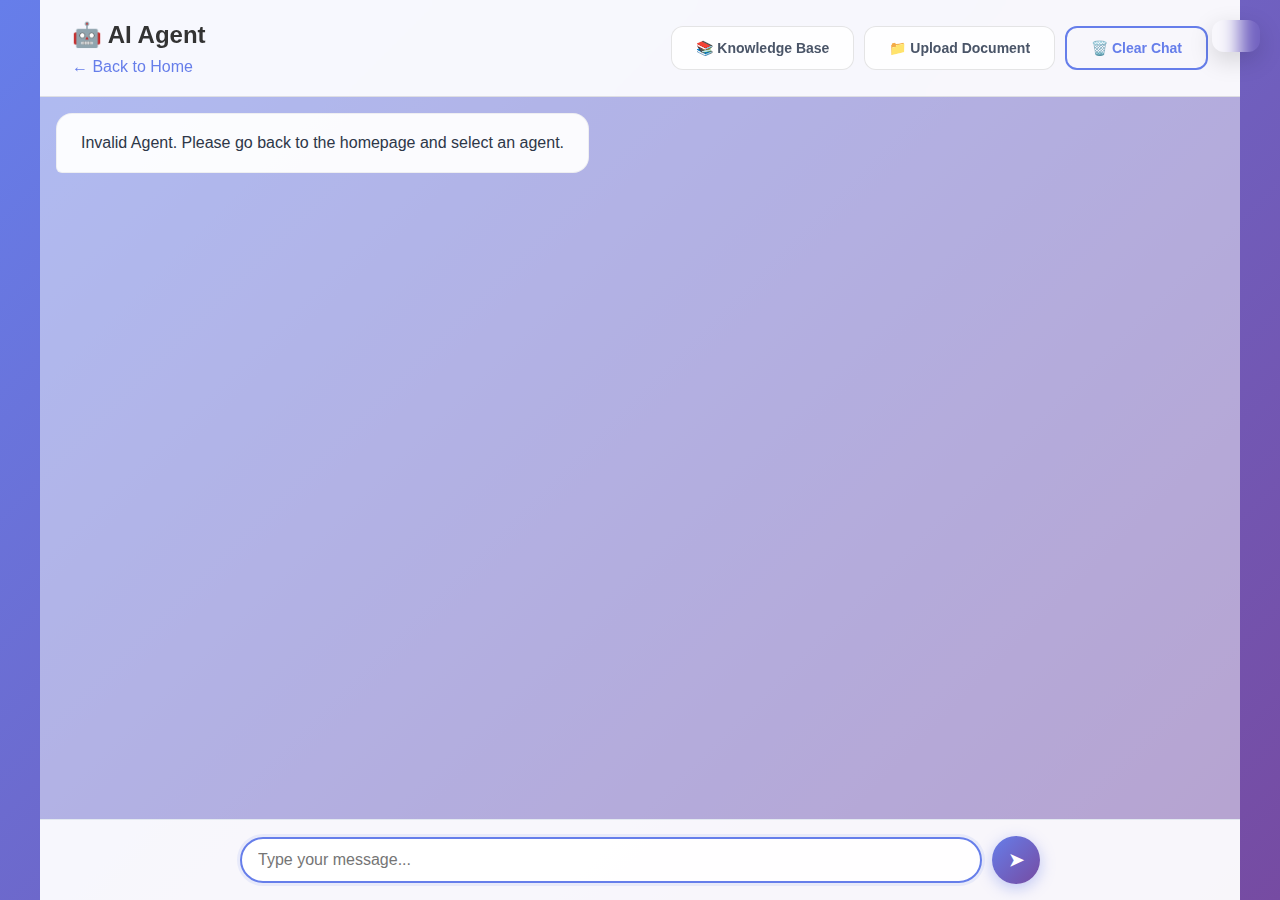
<file: templates/chat.html>
<!DOCTYPE html>
<html lang="en">
<head>
    <meta charset="UTF-8">
    <meta name="viewport" content="width=device-width, initial-scale=1.0">
    <title>Chat - SAS Agent</title>
    <link rel="stylesheet" href="/static/css/style.css">
</head>
<body>
    <div class="container chat-container">
        <header class="chat-header">
            <div class="agent-info">
                <h1 id="agent-name">🤖 Agent Chat</h1>
                <a href="/" class="back-link">← Back to Home</a>
            </div>
            <div class="chat-actions">
                <button class="btn btn-secondary" id="manage-docs-btn">
                    📚 Knowledge Base
                </button>
                <button class="btn btn-secondary" id="upload-doc-btn">
                    📁 Upload Document
                </button>
                <button class="btn btn-outline" id="clear-chat-btn">
                    🗑️ Clear Chat
                </button>
            </div>
        </header>

        <div id="upload-section" class="upload-section" style="display: none;">
            <button class="modal-close-btn" id="close-upload-btn">&times;</button>
            <div class="upload-container">
                <form id="upload-form" enctype="multipart/form-data">
                    <div class="file-upload-area">
                        <input type="file" id="file-input" name="file" accept=".txt,.pdf,.md" required>
                        <label for="file-input" class="file-upload-label">
                            <div class="upload-icon">📄</div>
                            <div class="upload-text">
                                <strong>Choose a file</strong> or drag & drop
                                <br><small>Supported: TXT, PDF, MD</small>
                            </div>
                        </label>
                    </div>
                    <button type="submit" class="btn btn-primary">
                        ⬆️ Upload & Process
                    </button>
                </form>
            </div>
        </div>

        <div class="chat-messages" id="chat-messages"></div>
        <div class="chat-input-container">
            <form id="chat-form" class="chat-input-form">
                <input type="text" id="message-input" placeholder="Type your message..." autocomplete="off" required>
                <button type="submit" class="send-button"><span class="send-icon">➤</span></button>
            </form>
        </div>
        <div id="status-message" class="status-message"></div>
    </div>

    <div class="modal-overlay" id="documents-modal-overlay">
        <div class="modal-container">
            <div class="modal-header">
                <h2>Agent Knowledge Base</h2>
                <button class="modal-close-btn" id="modal-close-btn">&times;</button>
            </div>
            <div class="documents-list" id="documents-list-container"></div>
        </div>
    </div>

    <script src="/static/js/app.js"></script>
    <script>
    document.addEventListener('DOMContentLoaded', function() {
        // --- 1. GET ELEMENTS ---
        const urlParams = new URLSearchParams(window.location.search);
        const agentId = urlParams.get('agent_id');
        const agentName = urlParams.get('agent_name') || 'AI Agent';

        const knowledgeBaseBtn = document.getElementById('manage-docs-btn');
        const modalOverlay = document.getElementById('documents-modal-overlay');
        const modalCloseBtn = document.getElementById('modal-close-btn');
        const documentsListContainer = document.getElementById('documents-list-container');
        const fileInput = document.getElementById('file-input');
        const uploadLabelText = document.querySelector('.file-upload-label .upload-text');
        const closeUploadBtn = document.getElementById('close-upload-btn');
        const chatForm = document.getElementById('chat-form');
        const uploadForm = document.getElementById('upload-form');
        const messageInput = document.getElementById('message-input');
        const uploadDocBtn = document.getElementById('upload-doc-btn');
        const clearChatBtn = document.getElementById('clear-chat-btn');
        const messagesContainer = document.getElementById('chat-messages');

        // --- 2. DEFINE FUNCTIONS ---
        async function showDocumentsModal() {
            if (!agentId) return;
            modalOverlay.classList.add('visible');
            documentsListContainer.innerHTML = '<div class="loading">Loading documents...</div>';
            try {
                const response = await fetch(`/api/agent/${agentId}/documents`);
                if (!response.ok) throw new Error('Network response was not ok');
                const documents = await response.json();
                if (documents.length === 0) {
                    documentsListContainer.innerHTML = '<p>No documents have been uploaded for this agent yet.</p>';
                } else {
                    let documentsHTML = '';
                    documents.forEach(doc => {
                        documentsHTML += `<div class="document-item" id="doc-item-${doc.id}"><span>${doc.filename}</span><button class="delete-btn" data-doc-id="${doc.id}" title="Delete document">🗑️</button></div>`;
                    });
                    documentsListContainer.innerHTML = documentsHTML;
                }
            } catch (error) {
                console.error("Failed to fetch documents:", error);
                documentsListContainer.innerHTML = '<p style="color: red;">Could not load documents.</p>';
            }
        }

        async function loadChatHistory() {
            if (!agentId) {
                messagesContainer.innerHTML = `<div class="welcome-message"><div class="message agent-message"><div class="message-content"><p>Invalid Agent. Please go back to the homepage and select an agent.</p></div></div></div>`;
                return;
            }
            try {
                const response = await fetch(`/api/agent/${agentId}/history`);
                if (!response.ok) throw new Error('Failed to fetch history');
                const history = await response.json();
                if (history.length === 0) {
                    messagesContainer.innerHTML = `<div class="welcome-message"><div class="message agent-message"><div class="message-content"><p>👋 Hello! I'm ${agentName}. Upload a document to give me knowledge, then ask me questions!</p></div></div></div>`;
                } else {
                    messagesContainer.innerHTML = '';
                    history.forEach(messagePair => {
                        if (messagePair.user_message) addMessage(messagePair.user_message, 'user');
                        if (messagePair.agent_response) addMessage(messagePair.agent_response, 'agent');
                    });
                }
            } catch (error) { 
                console.error("Error loading chat history:", error);
                messagesContainer.innerHTML = `<div class="message error-message"><div class="message-content">Could not load chat history. Please check the server connection and refresh.</div></div>`;
            }
        }
        
        function addMessage(content, type, sources = null) {
            const messageDiv = document.createElement('div');
            messageDiv.className = `message ${type}-message`;
            let messageHTML = `<div class="message-content">${formatMessage(content)}</div>`;
            if (sources && sources.length > 0) {
                messageHTML += `<div class="message-sources"><strong>Sources:</strong>`;
                sources.forEach(source => { messageHTML += `<span class="source-tag">${source.filename}</span>`; });
                messageHTML += '</div>';
            }
            messageDiv.innerHTML = messageHTML;
            messagesContainer.appendChild(messageDiv);
            messagesContainer.scrollTop = messagesContainer.scrollHeight;
            return messageDiv;
        }

        function formatMessage(content) { return content.replace(/\n/g, '<br>'); }
        
        function addTypingIndicator() {
            const typingDiv = document.createElement('div');
            const id = 'typing-' + Date.now();
            typingDiv.id = id;
            typingDiv.className = 'message agent-message typing-indicator';
            typingDiv.innerHTML = `<div class="message-content"><div class="typing-dots"><span></span><span></span><span></span></div></div>`;
            messagesContainer.appendChild(typingDiv);
            messagesContainer.scrollTop = messagesContainer.scrollHeight;
            return id;
        }
        
        function removeTypingIndicator(id) {
            const element = document.getElementById(id);
            if (element) { element.remove(); }
        }

        function toggleUpload() {
            const uploadSection = document.getElementById('upload-section');
            const isVisible = uploadSection.style.display !== 'none';
            uploadSection.style.display = isVisible ? 'none' : 'block';
        }

        function clearChat() {
            if (confirm('Are you sure you want to clear the chat history on screen?')) {
                loadChatHistory();
            }
        }

        // --- 3. ATTACH EVENT LISTENERS ---
        knowledgeBaseBtn.addEventListener('click', showDocumentsModal);
        modalCloseBtn.addEventListener('click', () => modalOverlay.classList.remove('visible'));
        modalOverlay.addEventListener('click', (e) => { if (e.target === modalOverlay) { modalOverlay.classList.remove('visible'); } });
        uploadDocBtn.addEventListener('click', toggleUpload);
        clearChatBtn.addEventListener('click', clearChat);
        
        documentsListContainer.addEventListener('click', async (e) => {
            if (e.target && e.target.classList.contains('delete-btn')) {
                const docId = e.target.getAttribute('data-doc-id');
                if (confirm('Are you sure you want to permanently delete this document?')) {
                    try {
                        const response = await fetch(`/api/document/${docId}`, { method: 'DELETE' });
                        if (response.ok) {
                            const itemToRemove = document.getElementById(`doc-item-${docId}`);
                            if (itemToRemove) itemToRemove.remove();
                            showStatus('✅ Document deleted successfully!', 'success');
                        } else {
                            const result = await response.json();
                            showStatus(`❌ Error: ${result.error || 'Could not delete'}`, 'error');
                        }
                    } catch (error) { showStatus('❌ Network error while deleting.', 'error'); }
                }
            }
        });
        
        fileInput.addEventListener('change', () => {
            if (fileInput.files.length > 0) {
                uploadLabelText.innerHTML = `<strong>Selected:</strong> ${fileInput.files[0].name}`;
            } else {
                uploadLabelText.innerHTML = '<strong>Choose a file</strong> or drag & drop<br><small>Supported: TXT, PDF, MD</small>';
            }
        });
        
        closeUploadBtn.addEventListener('click', toggleUpload);
        
        chatForm.addEventListener('submit', async function(e) { 
            e.preventDefault();
            const message = messageInput.value.trim();
            if (!message || !agentId) return;
            messageInput.value = '';
            addMessage(message, 'user');
            const typingId = addTypingIndicator();
            try {
                const response = await fetch('/api/chat', {
                    method: 'POST',
                    headers: { 'Content-Type': 'application/json' },
                    body: JSON.stringify({ agent_id: agentId, query: message })
                });
                const result = await response.json();
                removeTypingIndicator(typingId);
                if (response.ok) {
                    addMessage(result.response, 'agent', result.sources);
                } else {
                    addMessage('❌ Error: ' + (result.error || 'Unknown error'), 'error');
                }
            } catch (error) {
                removeTypingIndicator(typingId);
                addMessage('❌ Connection error: ' + error.message, 'error');
            }
            messageInput.focus();
        });
        
        uploadForm.addEventListener('submit', async function(e) { 
            e.preventDefault();
            const file = fileInput.files[0];
            if (!file || !agentId) return;
            const formData = new FormData();
            formData.append('agent_id', agentId);
            formData.append('file', file);
            try {
                showStatus('Uploading and processing document...', 'info');
                const response = await fetch('/api/upload', { method: 'POST', body: formData });
                if (response.ok) {
                    const result = await response.json();
                    showStatus('✅ Document uploaded successfully!', 'success');
                    addMessage(`📁 Uploaded: ${file.name}`, 'system');
                    fileInput.value = '';
                    uploadLabelText.innerHTML = '<strong>Choose a file</strong> or drag & drop<br><small>Supported: TXT, PDF, MD</small>';
                    setTimeout(toggleUpload, 500);
                } else {
                    const result = await response.json();
                    showStatus(`❌ Upload failed: ${result.error || 'Unknown error'}`, 'error');
                }
            } catch (error) {
                showStatus('❌ Upload error: ' + error.message, 'error');
            }
        });

        // --- 4. RUN INITIAL SETUP ---
        document.getElementById('agent-name').textContent = `🤖 ${agentName}`;
        if (urlParams.get('focus') === 'upload') {
            toggleUpload();
        }
        loadChatHistory();
        messageInput.focus();
    });
    </script>
</body>
</html>
</file>
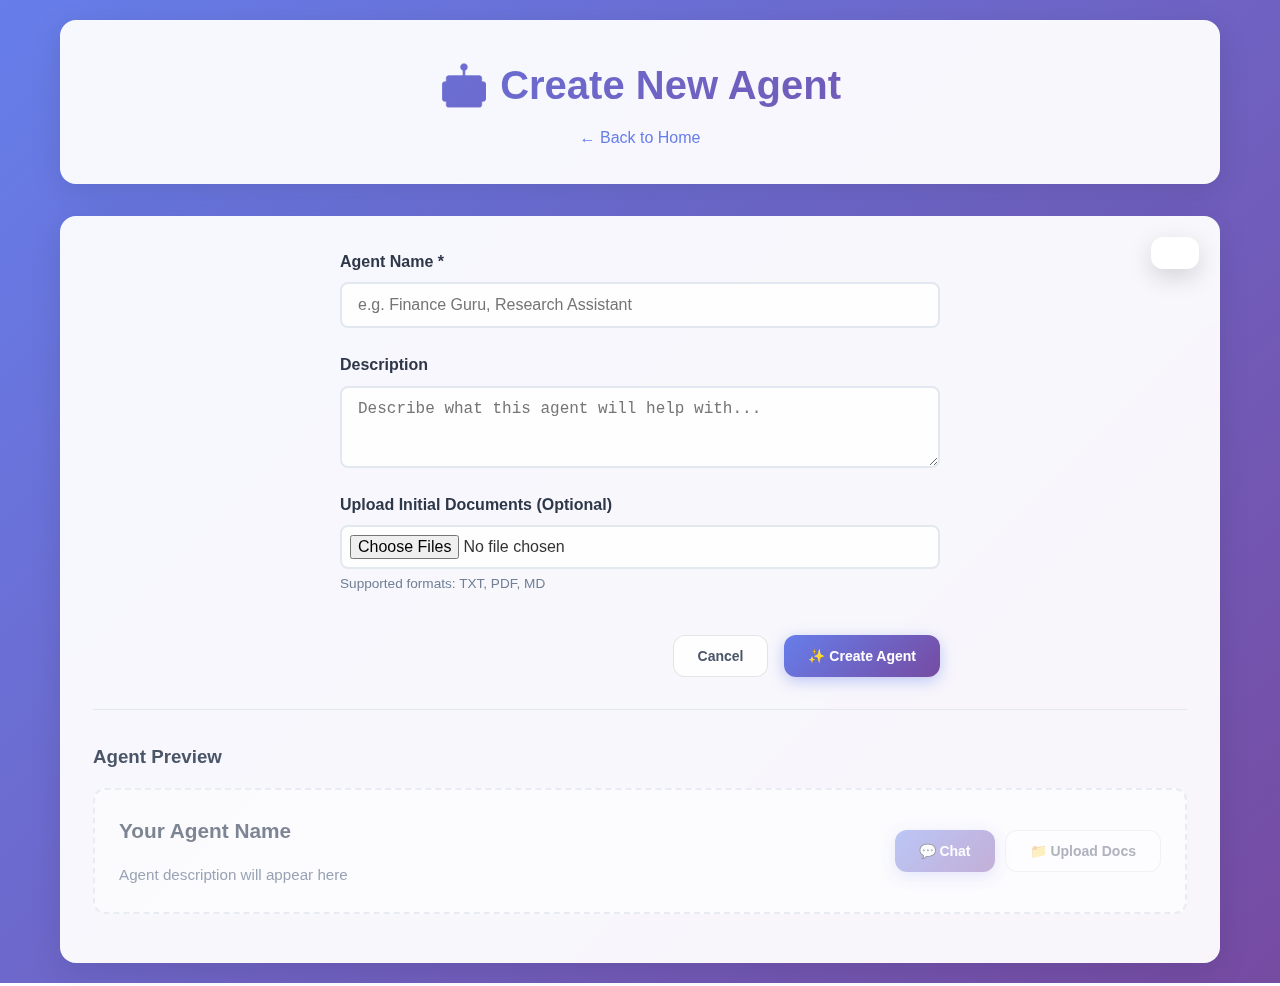
<file: templates/create_agent.html>
<!DOCTYPE html>
<html lang="en">
<head>
    <meta charset="UTF-8">
    <meta name="viewport" content="width=device-width, initial-scale=1.0">
    <title>Create Agent - SAS Agent</title>
    <link rel="stylesheet" href="/static/css/style.css">
</head>
<body>
    <div class="container">
        <header class="header">
            <h1>🤖 Create New Agent</h1>
            <a href="/" class="back-link">← Back to Home</a>
        </header>

        <div class="main-content">
            <div class="form-container">
                <form id="create-agent-form" class="agent-form">
                    <div class="form-group">
                        <label for="agent-name">Agent Name *</label>
                        <input type="text" id="agent-name" name="name" required 
                               placeholder="e.g. Finance Guru, Research Assistant">
                    </div>

                    <div class="form-group">
                        <label for="agent-description">Description</label>
                        <textarea id="agent-description" name="description" rows="3"
                                  placeholder="Describe what this agent will help with..."></textarea>
                    </div>

                    <div class="form-group">
                        <label for="initial-docs">Upload Initial Documents (Optional)</label>
                        <input type="file" id="initial-docs" name="files" multiple 
                               accept=".txt,.pdf,.md" class="file-input">
                        <small class="help-text">Supported formats: TXT, PDF, MD</small>
                    </div>

                    <div class="form-actions">
                        <button type="button" class="btn btn-secondary" onclick="window.location.href='/'">
                            Cancel
                        </button>
                        <button type="submit" class="btn btn-primary">
                            ✨ Create Agent
                        </button>
                    </div>
                </form>
            </div>

            <div class="preview-section">
                <h3>Agent Preview</h3>
                <div id="agent-preview" class="agent-card preview-card">
                    <div class="agent-info">
                        <h3 id="preview-name">Your Agent Name</h3>
                        <p id="preview-description">Agent description will appear here</p>
                    </div>
                    <div class="agent-actions">
                        <button class="btn btn-primary" disabled>💬 Chat</button>
                        <button class="btn btn-secondary" disabled>📁 Upload Docs</button>
                    </div>
                </div>
            </div>

            <div id="status-message" class="status-message"></div>
        </div>
    </div>

    <script src="/static/js/app.js"></script>
    <script>
        // Real-time preview update
        document.getElementById('agent-name').addEventListener('input', updatePreview);
        document.getElementById('agent-description').addEventListener('input', updatePreview);

        function updatePreview() {
            const name = document.getElementById('agent-name').value || 'Your Agent Name';
            const description = document.getElementById('agent-description').value || 'Agent description will appear here';
            
            document.getElementById('preview-name').textContent = name;
            document.getElementById('preview-description').textContent = description;
        }

        // Form submission
        document.getElementById('create-agent-form').addEventListener('submit', async function(e) {
            e.preventDefault();
            
            const formData = new FormData(this);
            const agentData = {
                name: formData.get('name'),
                description: formData.get('description')
            };

            try {
                showStatus('Creating agent...', 'info');
                
                // Create agent
                const response = await fetch('/api/create-agent', { // ✅ CHANGED
                    method: 'POST',
                    headers: {
                        'Content-Type': 'application/json',
                    },
                    body: JSON.stringify(agentData)
                });

                if (response.ok) {
                    const result = await response.json();
                    const agentId = result.agent_id || result.id;
                    
                    showStatus('✅ Agent created successfully!', 'success');
                    
                    // If files were selected, upload them
                    const files = document.getElementById('initial-docs').files;
                    if (files.length > 0) {
                        await uploadInitialDocuments(agentId, files);
                    }
                    
                    // Redirect to chat with the new agent
                    setTimeout(() => {
                        window.location.href = `/chat?agent_id=${agentId}&agent_name=${encodeURIComponent(agentData.name)}`;
                    }, 1500);
                    
                } else {
                    const error = await response.text();
                    showStatus('❌ Failed to create agent: ' + error, 'error');
                }
            } catch (error) {
                showStatus('❌ Error: ' + error.message, 'error');
            }
        });

        async function uploadInitialDocuments(agentId, files) {
            try {
                showStatus('Uploading initial documents...', 'info');
                
                for (let i = 0; i < files.length; i++) {
                    const formData = new FormData();
                    formData.append('agent_id', agentId);
                    formData.append('file', files[i]);

                    const response = await fetch('/api/upload', { // ✅ CHANGED
                        method: 'POST',
                        body: formData
                    });

                    if (!response.ok) {
                        console.error('Failed to upload:', files[i].name);
                    }
                }
                
                showStatus('✅ Documents uploaded successfully!', 'success');
            } catch (error) {
                console.error('Upload error:', error);
                showStatus('⚠️ Agent created but document upload failed', 'warning');
            }
        }
    </script>
</body>
</html>
</file>
<file: static/css/style.css>
/* SAS Agent - Modern UI Stylesheet */

    /* Reset and Base Styles */
    * {
        margin: 0;
        padding: 0;
        box-sizing: border-box;
    }

    body {
        font-family: -apple-system, BlinkMacSystemFont, 'Segoe UI', Roboto, Oxygen, Ubuntu, Cantarell, sans-serif;
        background: linear-gradient(135deg, #667eea 0%, #764ba2 100%);
        color: #333;
        min-height: 100vh;
        line-height: 1.6;
    }

    /* Container */
    .container {
        max-width: 1200px;
        margin: 0 auto;
        padding: 20px;
        min-height: 100vh;
    }

    .chat-container {
        display: flex;
        flex-direction: column;
        height: 100vh;
        padding: 0;
    }

    /* Header Styles */
    .header {
        background: rgba(255, 255, 255, 0.95);
        backdrop-filter: blur(10px);
        border-radius: 16px;
        padding: 2rem;
        margin-bottom: 2rem;
        text-align: center;
        box-shadow: 0 8px 32px rgba(0, 0, 0, 0.1);
        border: 1px solid rgba(255, 255, 255, 0.2);
    }

    .header h1 {
        font-size: 2.5rem;
        font-weight: 700;
        color: #2d3748;
        margin-bottom: 0.5rem;
        background: linear-gradient(135deg, #667eea, #764ba2);
        -webkit-background-clip: text;
        -webkit-text-fill-color: transparent;
        background-clip: text;
    }

    .header p {
        font-size: 1.2rem;
        color: #718096;
        margin-bottom: 1rem;
    }

    .back-link {
        color: #667eea;
        text-decoration: none;
        font-weight: 500;
        transition: all 0.3s ease;
    }

    .back-link:hover {
        color: #5a67d8;
        text-decoration: underline;
    }

    /* Chat Header */
    .chat-header {
        display: flex;
        justify-content: space-between;
        align-items: center;
        background: rgba(255, 255, 255, 0.95);
        backdrop-filter: blur(10px);
        padding: 1rem 2rem;
        border-bottom: 1px solid rgba(0, 0, 0, 0.1);
    }

    .chat-header .agent-info h1 {
        font-size: 1.5rem;
        margin-bottom: 0;
    }

    .chat-actions {
        display: flex;
        gap: 10px;
    }

    /* Button Styles */
    .btn {
        padding: 12px 24px;
        border-radius: 12px;
        border: none;
        font-weight: 600;
        font-size: 14px;
        cursor: pointer;
        transition: all 0.3s ease;
        text-decoration: none;
        display: inline-flex;
        align-items: center;
        gap: 8px;
        text-align: center;
    }

    .btn-primary {
        background: linear-gradient(135deg, #667eea, #764ba2);
        color: white;
        box-shadow: 0 4px 15px rgba(102, 126, 234, 0.4);
    }

    .btn-primary:hover {
        transform: translateY(-2px);
        box-shadow: 0 8px 25px rgba(102, 126, 234, 0.6);
    }

    .btn-secondary {
        background: rgba(255, 255, 255, 0.9);
        color: #4a5568;
        border: 1px solid rgba(0, 0, 0, 0.1);
    }

    .btn-secondary:hover {
        background: rgba(255, 255, 255, 1);
        transform: translateY(-1px);
        box-shadow: 0 4px 15px rgba(0, 0, 0, 0.1);
    }

    .btn-outline {
        background: transparent;
        color: #667eea;
        border: 2px solid #667eea;
    }

    .btn-outline:hover {
        background: #667eea;
        color: white;
    }

    .btn:disabled {
        opacity: 0.6;
        cursor: not-allowed;
        transform: none !important;
    }

    /* Quick Actions */
    .quick-actions {
        display: flex;
        gap: 1rem;
        justify-content: center;
        margin-bottom: 2rem;
        flex-wrap: wrap;
    }

    /* Main Content */
    .main-content {
        background: rgba(255, 255, 255, 0.95);
        backdrop-filter: blur(10px);
        border-radius: 16px;
        padding: 2rem;
        box-shadow: 0 8px 32px rgba(0, 0, 0, 0.1);
        border: 1px solid rgba(255, 255, 255, 0.2);
    }

    /* Agent Cards */
    .agents-section h2 {
        font-size: 1.8rem;
        color: #2d3748;
        margin-bottom: 1.5rem;
        text-align: center;
    }

    .agent-card {
        background: rgba(255, 255, 255, 0.8);
        border-radius: 12px;
        padding: 1.5rem;
        margin-bottom: 1rem;
        display: flex;
        justify-content: space-between;
        align-items: center;
        transition: all 0.3s ease;
        border: 1px solid rgba(0, 0, 0, 0.05);
    }

    .agent-card:hover {
        transform: translateY(-2px);
        box-shadow: 0 8px 25px rgba(0, 0, 0, 0.1);
        background: rgba(255, 255, 255, 0.95);
    }

    .agent-info h3 {
        font-size: 1.3rem;
        color: #2d3748;
        margin-bottom: 0.5rem;
    }

    .agent-info p {
        color: #718096;
        font-size: 0.95rem;
    }

    .agent-actions {
        display: flex;
        gap: 10px;
        flex-shrink: 0;
    }

    .preview-card {
        opacity: 0.7;
        border: 2px dashed #e2e8f0;
    }

    /* Empty State */
    .empty-state {
        text-align: center;
        padding: 3rem;
        color: #718096;
    }

    .empty-state h3 {
        font-size: 1.5rem;
        margin-bottom: 1rem;
        color: #4a5568;
    }

    .empty-state p {
        margin-bottom: 2rem;
        font-size: 1.1rem;
    }

    /* Form Styles */
    .form-container {
        max-width: 600px;
        margin: 0 auto;
    }

    .agent-form {
        display: flex;
        flex-direction: column;
        gap: 1.5rem;
    }

    .form-group {
        display: flex;
        flex-direction: column;
    }

    .form-group label {
        font-weight: 600;
        color: #2d3748;
        margin-bottom: 0.5rem;
    }

    .form-group input,
    .form-group textarea {
        padding: 12px 16px;
        border: 2px solid #e2e8f0;
        border-radius: 8px;
        font-size: 16px;
        transition: all 0.3s ease;
        background: rgba(255, 255, 255, 0.9);
    }

    .form-group input:focus,
    .form-group textarea:focus {
        outline: none;
        border-color: #667eea;
        box-shadow: 0 0 0 3px rgba(102, 126, 234, 0.1);
        background: white;
    }

    .file-input {
        padding: 8px !important;
    }

    .help-text {
        font-size: 0.85rem;
        color: #718096;
        margin-top: 0.25rem;
    }

    .form-actions {
        display: flex;
        gap: 1rem;
        justify-content: flex-end;
        margin-top: 1rem;
    }

    /* Preview Section */
    .preview-section {
        margin-top: 2rem;
        padding-top: 2rem;
        border-top: 1px solid #e2e8f0;
    }

    .preview-section h3 {
        margin-bottom: 1rem;
        color: #4a5568;
    }

    /* Upload Section */
    .upload-section {
        background: rgba(255, 255, 255, 0.95);
        border-bottom: 1px solid #e2e8f0;
        padding: 1.5rem;
    }

    .upload-container {
        max-width: 500px;
        margin: 0 auto;
    }

    .file-upload-area {
        position: relative;
        margin-bottom: 1rem;
    }

    .file-upload-label {
        display: flex;
        flex-direction: column;
        align-items: center;
        justify-content: center;
        width: 100%;
        height: 150px;
        border: 2px dashed #cbd5e0;
        border-radius: 12px;
        cursor: pointer;
        transition: all 0.3s ease;
        background: rgba(247, 250, 252, 0.8);
    }

    .file-upload-label:hover {
        border-color: #667eea;
        background: rgba(102, 126, 234, 0.05);
    }

    .file-upload-label.highlight {
        border-color: #667eea;
        background: rgba(102, 126, 234, 0.1);
    }

    #file-input {
        position: absolute;
        opacity: 0;
        width: 100%;
        height: 100%;
        cursor: pointer;
    }

    .upload-icon {
        font-size: 2rem;
        margin-bottom: 0.5rem;
    }

    .upload-text {
        text-align: center;
        color: #4a5568;
    }

    /* Chat Styles */
    .chat-messages {
        flex: 1;
        overflow-y: auto;
        padding: 1rem;
        background: rgba(247, 250, 252, 0.5);
    }

    .message {
        margin-bottom: 1rem;
        display: flex;
        flex-direction: column;
    }

    .user-message {
        align-items: flex-end;
    }

    .agent-message,
    .system-message,
    .error-message {
        align-items: flex-start;
    }

    .message-content {
        max-width: 80%;
        padding: 1rem 1.5rem;
        border-radius: 16px;
        position: relative;
        word-wrap: break-word;
    }

    .user-message .message-content {
        background: linear-gradient(135deg, #667eea, #764ba2);
        color: white;
        border-bottom-right-radius: 6px;
    }

    .agent-message .message-content {
        background: rgba(255, 255, 255, 0.95);
        color: #2d3748;
        border: 1px solid rgba(0, 0, 0, 0.05);
        border-bottom-left-radius: 6px;
    }

    .system-message .message-content {
        background: rgba(72, 187, 120, 0.1);
        color: #2f855a;
        border: 1px solid rgba(72, 187, 120, 0.2);
        font-style: italic;
        text-align: center;
        border-radius: 12px;
    }

    .error-message .message-content {
        background: rgba(245, 101, 101, 0.1);
        color: #c53030;
        border: 1px solid rgba(245, 101, 101, 0.2);
    }

    .message-sources {
        margin-top: 0.5rem;
        font-size: 0.85rem;
        color: #718096;
    }

    .source-tag {
        display: inline-block;
        background: rgba(102, 126, 234, 0.1);
        color: #667eea;
        padding: 2px 8px;
        border-radius: 12px;
        margin-right: 0.5rem;
        font-size: 0.8rem;
    }

    .welcome-message .message-content ul {
        margin-top: 0.5rem;
        padding-left: 1.5rem;
    }

    .welcome-message .message-content li {
        margin-bottom: 0.25rem;
        color: #4a5568;
    }

    /* Typing Indicator */
    .typing-indicator .message-content {
        background: rgba(255, 255, 255, 0.95);
        padding: 1rem 1.5rem;
    }

    .typing-dots {
        display: flex;
        gap: 4px;
        align-items: center;
    }

    .typing-dots span {
        width: 8px;
        height: 8px;
        border-radius: 50%;
        background: #cbd5e0;
        animation: typing 1.4s infinite ease-in-out;
    }

    .typing-dots span:nth-child(1) { animation-delay: -0.32s; }
    .typing-dots span:nth-child(2) { animation-delay: -0.16s; }

    @keyframes typing {
        0%, 80%, 100% {
            transform: scale(0.8);
            opacity: 0.5;
        }
        40% {
            transform: scale(1);
            opacity: 1;
        }
    }

    /* Chat Input */
    .chat-input-container {
        background: rgba(255, 255, 255, 0.95);
        border-top: 1px solid #e2e8f0;
        padding: 1rem;
    }

    .chat-input-form {
        display: flex;
        gap: 10px;
        align-items: center;
        max-width: 800px;
        margin: 0 auto;
    }

    #message-input {
        flex: 1;
        padding: 12px 16px;
        border: 2px solid #e2e8f0;
        border-radius: 24px;
        font-size: 16px;
        outline: none;
        transition: all 0.3s ease;
        background: rgba(255, 255, 255, 0.9);
    }

    #message-input:focus {
        border-color: #667eea;
        box-shadow: 0 0 0 3px rgba(102, 126, 234, 0.1);
    }

    .send-button {
        width: 48px;
        height: 48px;
        border-radius: 50%;
        border: none;
        background: linear-gradient(135deg, #667eea, #764ba2);
        color: white;
        cursor: pointer;
        display: flex;
        align-items: center;
        justify-content: center;
        transition: all 0.3s ease;
        box-shadow: 0 4px 15px rgba(102, 126, 234, 0.4);
    }

    .send-button:hover {
        transform: scale(1.05);
        box-shadow: 0 6px 20px rgba(102, 126, 234, 0.6);
    }

    .send-button:active {
        transform: scale(0.95);
    }

    .send-icon {
        font-size: 18px;
        font-weight: bold;
    }

    /* Status Messages */
    .status-message {
        position: fixed;
        top: 20px;
        right: 20px;
        padding: 1rem 1.5rem;
        border-radius: 12px;
        font-weight: 500;
        z-index: 1000;
        max-width: 400px;
        cursor: pointer;
        transition: all 0.3s ease;
        box-shadow: 0 8px 25px rgba(0, 0, 0, 0.15);
        backdrop-filter: blur(10px);
    }

    .status-message.info {
        background: rgba(66, 153, 225, 0.9);
        color: white;
        border: 1px solid rgba(66, 153, 225, 0.3);
    }

    .status-message.success {
        background: rgba(72, 187, 120, 0.9);
        color: white;
        border: 1px solid rgba(72, 187, 120, 0.3);
    }

    .status-message.error {
        background: rgba(245, 101, 101, 0.9);
        color: white;
        border: 1px solid rgba(245, 101, 101, 0.3);
    }

    .status-message.warning {
        background: rgba(237, 137, 54, 0.9);
        color: white;
        border: 1px solid rgba(237, 137, 54, 0.3);
    }

    /* Loading States */
    .loading {
        text-align: center;
        padding: 2rem;
        color: #718096;
        font-style: italic;
    }

    /* Responsive Design */
    @media (max-width: 768px) {
        .container {
            padding: 10px;
        }
        
        .header {
            padding: 1.5rem;
        }
        
        .header h1 {
            font-size: 2rem;
        }
        
        .agent-card {
            flex-direction: column;
            gap: 1rem;
            align-items: flex-start;
        }
        
        .agent-actions {
            align-self: stretch;
            justify-content: space-between;
        }
        
        .chat-header {
            flex-direction: column;
            gap: 1rem;
            align-items: flex-start;
        }
        
        .chat-actions {
            align-self: stretch;
            justify-content: space-between;
        }
        
        .message-content {
            max-width: 95%;
        }
        
        .form-actions {
            flex-direction: column;
        }
        
        .quick-actions {
            flex-direction: column;
            align-items: center;
        }
        
        .status-message {
            top: 10px;
            right: 10px;
            left: 10px;
            max-width: none;
        }
    }

    @media (max-width: 480px) {
        .main-content {
            padding: 1rem;
        }
        
        .agent-actions {
            flex-direction: column;
            gap: 0.5rem;
        }
        
        .btn {
            padding: 10px 16px;
            font-size: 13px;
            width: 100%;
            justify-content: center;
        }
    }

    /* Animations */
    @keyframes slideUp {
        from {
            opacity: 0;
            transform: translateY(30px);
        }
        to {
            opacity: 1;
            transform: translateY(0);
        }
    }

    .agent-card,
    .message {
        animation: slideUp 0.3s ease-out;
    }

    /* Scrollbar Styling */
    .chat-messages::-webkit-scrollbar {
        width: 6px;
    }

    .chat-messages::-webkit-scrollbar-track {
        background: rgba(0, 0, 0, 0.05);
        border-radius: 3px;
    }

    .chat-messages::-webkit-scrollbar-thumb {
        background: rgba(102, 126, 234, 0.3);
        border-radius: 3px;
    }

    .chat-messages::-webkit-scrollbar-thumb:hover {
        background: rgba(102, 126, 234, 0.5);
    }

    /* --- Modal Styles for Document Management --- */

.modal-overlay {
    position: fixed;
    top: 0;
    left: 0;
    width: 100%;
    height: 100%;
    background: rgba(0, 0, 0, 0.6);
    backdrop-filter: blur(5px);
    display: flex;
    justify-content: center;
    align-items: center;
    z-index: 1000;
    opacity: 0;
    pointer-events: none;
    transition: opacity 0.3s ease;
}

.modal-overlay.visible {
    opacity: 1;
    pointer-events: auto;
}

.modal-container {
    background: rgba(255, 255, 255, 0.95);
    backdrop-filter: blur(10px);
    border-radius: 16px;
    padding: 2rem;
    box-shadow: 0 8px 32px rgba(0, 0, 0, 0.2);
    border: 1px solid rgba(255, 255, 255, 0.2);
    width: 90%;
    max-width: 500px;
    transform: scale(0.95);
    transition: transform 0.3s ease;
}

.modal-overlay.visible .modal-container {
    transform: scale(1);
}

.modal-header {
    display: flex;
    justify-content: space-between;
    align-items: center;
    margin-bottom: 1.5rem;
    padding-bottom: 1rem;
    border-bottom: 1px solid #e2e8f0;
}

.modal-header h2 {
    font-size: 1.5rem;
    color: #2d3748;
}

.modal-close-btn {
    background: none;
    border: none;
    font-size: 2rem;
    cursor: pointer;
    color: #718096;
    line-height: 1;
}

.documents-list {
    max-height: 300px;
    overflow-y: auto;
}

.document-item {
    display: flex;
    justify-content: space-between;
    align-items: center;
    padding: 0.75rem 0;
    border-bottom: 1px solid #e2e8f0;
}

.document-item:last-child {
    border-bottom: none;
}

.document-item span {
    color: #4a5568;
}

.document-item .delete-btn {
    background: none;
    border: none;
    cursor: pointer;
    color: #e53e3e;
    font-size: 1.2rem;
    opacity: 0.6;
    transition: opacity 0.2s ease;
}

.document-item .delete-btn:hover {
    opacity: 1;
}

.upload-container {
    text-align: center; /* This will center the button */
}

.upload-section {
    position: relative; /* Needed to position the close button */
}

#close-upload-btn {
    position: absolute;
    top: 10px;
    right: 20px;
}
</file>
